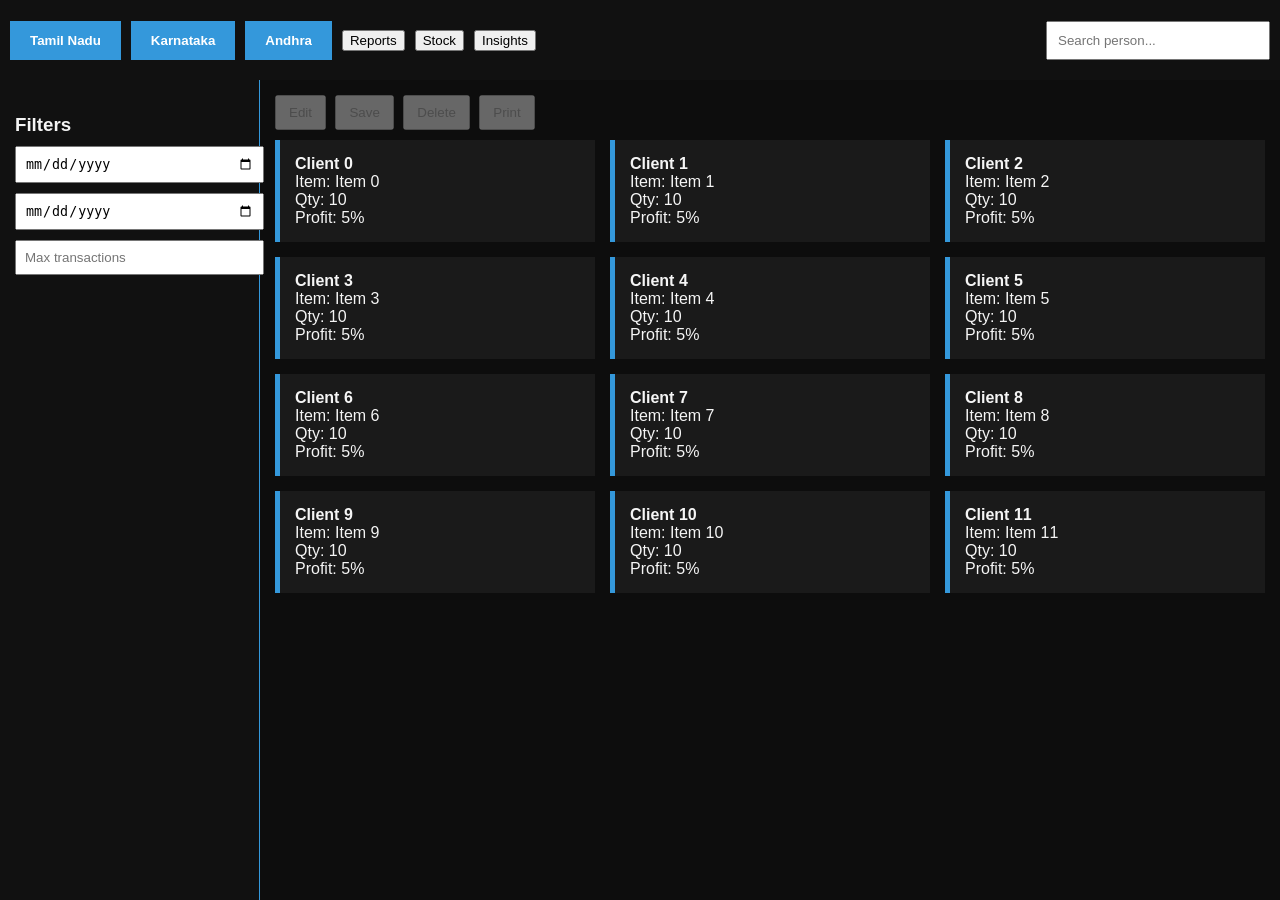
<file: Temporary Files/index_1.html>
<!DOCTYPE html>
<html lang="en">
<head>
<meta charset="UTF-8">
<meta name="viewport" content="width=device-width, initial-scale=1.0">
<title>ERP UI</title>

<style>
:root {
    --bg: #0d0d0d;
    --card: #1a1a1a;
    --accent: #3498db;
    --text: #f5f5f5;
}

/* LAYOUT */
body {
    margin: 0;
    display: grid;
    grid-template-rows: 80px 1fr;
    grid-template-columns: 260px 1fr;
    grid-template-areas:
        "top top"
        "left main";
    height: 100vh;
    background: var(--bg);
    color: var(--text);
    font-family: Arial;
}

/* TOP */
.top {
    grid-area: top;
    display: flex;
    align-items: center;
    padding: 10px;
    background: #111;
    gap: 10px;
    overflow-x: auto;
}

.location-btn {
    padding: 12px 20px;
    border: none;
    cursor: pointer;
    background: var(--accent);
    color: white;
    font-weight: bold;
}

.top input {
    margin-left: auto;
    padding: 10px;
    width: 200px;
}

/* LEFT */
.left {
    grid-area: left;
    background: #111;
    padding: 15px;
    border-right: 1px solid var(--accent);
}

.left h3 {
    margin-bottom: 10px;
}

.left input {
    width: 100%;
    margin-bottom: 10px;
    padding: 8px;
}

/* MAIN */
.main {
    grid-area: main;
    padding: 15px;
    overflow-y: auto;
}

/* GRID PAGES */
.grid {
    display: grid;
    grid-template-columns: repeat(auto-fit, minmax(250px, 1fr));
    gap: 15px;
}

/* PAGE CARD */
.page {
    background: var(--card);
    padding: 15px;
    border-left: 5px solid var(--accent);
    cursor: pointer;
    transition: 0.2s;
}

.page.selected {
    outline: 2px solid var(--accent);
}

/* ACTION BAR */
.actions {
    margin-bottom: 10px;
}

.actions button {
    padding: 8px 12px;
    margin-right: 5px;
}

/* EDIT MODE */
.page input {
    width: 100%;
    margin-bottom: 5px;
}

/* RESPONSIVE */
@media(max-width:600px){
    body {
        grid-template-columns: 1fr;
        grid-template-areas:
            "top"
            "main";
    }
    .left {
        display: none;
    }
}
</style>
</head>

<body>

<!-- TOP -->
<div class="top">
    <button class="location-btn" onclick="setLocation('TN')">Tamil Nadu</button>
    <button class="location-btn" onclick="setLocation('KA')">Karnataka</button>
    <button class="location-btn" onclick="setLocation('AP')">Andhra</button>

    <button>Reports</button>
    <button>Stock</button>
    <button>Insights</button>

    <input id="search" placeholder="Search person...">
</div>

<!-- LEFT FILTER -->
<div class="left">
    <h3>Filters</h3>
    <input type="date">
    <input type="date">
    <input type="number" placeholder="Max transactions">
</div>

<!-- MAIN -->
<div class="main">

<div class="actions">
    <button id="editBtn" disabled onclick="editPage()">Edit</button>
    <button id="saveBtn" disabled onclick="savePage()">Save</button>
    <button id="deleteBtn" disabled onclick="deletePage()">Delete</button>
    <button id="printBtn" disabled onclick="printPage()">Print</button>
</div>

<div class="grid" id="grid"></div>

</div>

<script>
let selectedPage = null;
let editMode = false;

/* SAMPLE DATA */
let data = Array.from({length:12}, (_,i)=>({
    id:i,
    name:"Client "+i,
    item:"Item "+i,
    qty:10,
    profit:5
}));

/* RENDER */
function render() {
    const grid = document.getElementById("grid");
    grid.innerHTML = "";

    data.forEach(d=>{
        const div = document.createElement("div");
        div.className = "page";
        div.onclick = ()=>selectPage(div,d);

        div.innerHTML = `
            <b>${d.name}</b><br>
            Item: ${d.item}<br>
            Qty: ${d.qty}<br>
            Profit: ${d.profit}%
        `;

        grid.appendChild(div);
    });
}

/* SELECT */
function selectPage(el, dataObj) {
    document.querySelectorAll(".page").forEach(p=>p.classList.remove("selected"));
    el.classList.add("selected");

    selectedPage = {el, dataObj};

    enableActions(true);
}

/* ENABLE BUTTONS */
function enableActions(val) {
    ["editBtn","saveBtn","deleteBtn","printBtn"].forEach(id=>{
        document.getElementById(id).disabled = !val;
    });
}

/* EDIT */
function editPage() {
    if(!selectedPage) return;

    editMode = true;
    const d = selectedPage.dataObj;

    selectedPage.el.innerHTML = `
        <input value="${d.name}">
        <input value="${d.item}">
        <input value="${d.qty}">
        <input value="${d.profit}">
    `;
}

/* SAVE */
function savePage() {
    if(!editMode) return;

    const inputs = selectedPage.el.querySelectorAll("input");

    selectedPage.dataObj.name = inputs[0].value;
    selectedPage.dataObj.item = inputs[1].value;
    selectedPage.dataObj.qty = inputs[2].value;
    selectedPage.dataObj.profit = inputs[3].value;

    editMode = false;
    render();
}

/* DELETE */
function deletePage() {
    data = data.filter(d => d !== selectedPage.dataObj);
    selectedPage = null;
    enableActions(false);
    render();
}

/* PRINT */
function printPage() {
    alert("Print logic here");
}

/* LOCATION THEME */
function setLocation(loc) {
    const colors = {
        TN:"#e74c3c",
        KA:"#27ae60",
        AP:"#2980b9"
    };
    document.documentElement.style.setProperty('--accent', colors[loc]);
}

/* SEARCH */
document.getElementById("search").addEventListener("input", (e)=>{
    const val = e.target.value.toLowerCase();
    data = data.filter(d => d.name.toLowerCase().includes(val));
    render();
});

/* INIT */
render();
</script>

</body>
</html>
</file>
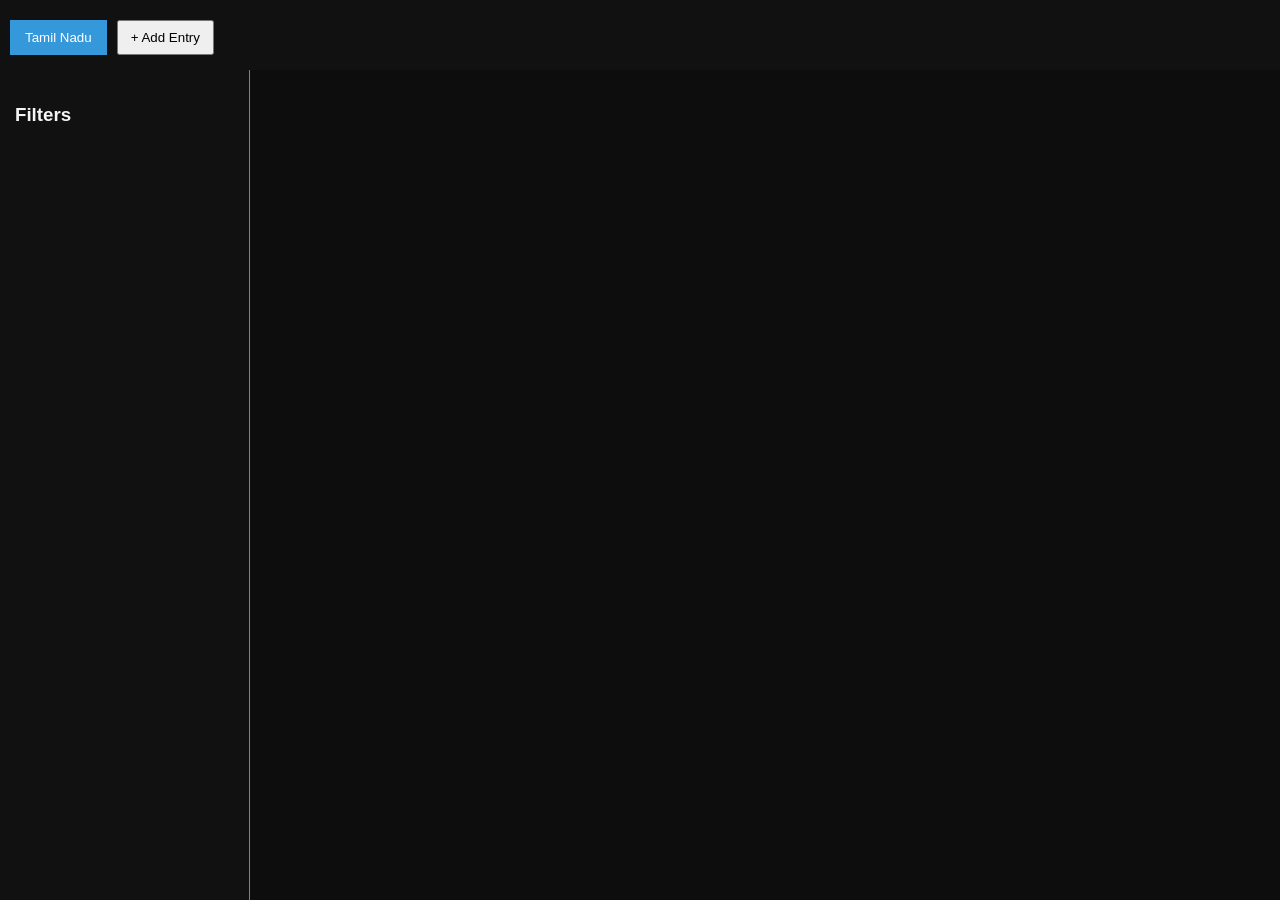
<file: Temporary Files/index_2.html>
<!DOCTYPE html>
<html lang="en">
<head>
<meta charset="UTF-8">
<meta name="viewport" content="width=device-width, initial-scale=1.0">
<title>ERP System</title>

<style>
:root {
    --bg: #0d0d0d;
    --card: #1a1a1a;
    --accent: #3498db;
    --text: #f5f5f5;
}

body {
    margin: 0;
    display: grid;
    grid-template-rows: 70px 1fr;
    grid-template-columns: 250px 1fr;
    grid-template-areas:
        "top top"
        "left main";
    height: 100vh;
    background: var(--bg);
    color: var(--text);
    font-family: Arial;
}

/* TOP */
.top {
    grid-area: top;
    display: flex;
    align-items: center;
    padding: 10px;
    gap: 10px;
    background: #111;
}

.location-btn {
    padding: 10px 15px;
    background: var(--accent);
    border: none;
    color: white;
    cursor: pointer;
}

/* LEFT */
.left {
    grid-area: left;
    padding: 15px;
    background: #111;
    border-right: 1px solid var(--accent);
}

/* MAIN */
.main {
    grid-area: main;
    padding: 15px;
    overflow-y: auto;
}

/* GRID */
.grid {
    display: grid;
    grid-template-columns: repeat(auto-fit, minmax(250px, 1fr));
    gap: 15px;
}

/* CARD */
.page {
    background: var(--card);
    padding: 15px;
    border-left: 5px solid var(--accent);
    cursor: pointer;
}

/* FULL VIEW */
.full {
    width: 100%;
}

/* INPUT */
input {
    padding: 6px;
    background: #222;
    border: 1px solid #444;
    color: white;
}

/* ITEM ROW (EXCEL STYLE) */
.item-row {
    display: grid;
    grid-template-columns: 2fr 1fr 1fr 1fr 1fr;
    gap: 8px;
    margin-bottom: 8px;
}

/* HEADER ROW */
.header-row {
    display: grid;
    grid-template-columns: 2fr 1fr 1fr 1fr 1fr;
    gap: 8px;
    font-weight: bold;
    margin-bottom: 10px;
}

/* STICKY TOTAL BAR */
.total-bar {
    position: sticky;
    bottom: 0;
    background: #111;
    padding: 10px;
    text-align: right;
    border-top: 2px solid var(--accent);
}

/* BUTTON */
button {
    padding: 8px 12px;
    margin-top: 5px;
    cursor: pointer;
}
</style>
</head>

<body>

<div class="top">
    <button class="location-btn">Tamil Nadu</button>
    <button onclick="addEntry()">+ Add Entry</button>
</div>

<div class="left">
    <h3>Filters</h3>
</div>

<div class="main">
    <div id="grid" class="grid"></div>
</div>

<script>
let data = [];
let selectedPage = null;

/* RENDER */
function render() {
    const grid = document.getElementById("grid");
    grid.innerHTML = "";

    data.forEach(d => {
        const div = document.createElement("div");
        div.className = "page";

        // 🔴 FIX: only open when clicking card, NOT inputs
        div.addEventListener("click", (e) => {
            if (e.target.tagName === "INPUT") return;
            openPage(div, d);
        });

        div.innerHTML = `
            <b>${d.name || "New Entry"}</b><br>
            Old: ₹${d.oldBalance || 0}<br>
            Items: ${d.items?.length || 0}<br>
            Qty: ${d.totalQty || 0}<br>
            Final: ₹${d.finalBalance || 0}<br>
        `;

        grid.appendChild(div);
    });
}

/* ADD ENTRY */
function addEntry() {
    const newEntry = {
        name: "",
        oldBalance: 0,
        items: []
    };

    data.unshift(newEntry);
    render();

    const first = document.querySelector(".page");
    openPage(first, newEntry);
}

/* OPEN PAGE */
function openPage(el, d) {
    selectedPage = {el, d};

    document.querySelectorAll(".page").forEach(p => p.style.display = "none");

    el.style.display = "block";
    el.classList.add("full");

    renderEditView(d);
}

/* EDIT VIEW */
function renderEditView(d) {
    selectedPage.el.innerHTML = `
        <h2>Edit Entry</h2>

        <input id="name" placeholder="Name" value="${d.name || ""}">
        <input id="oldBalance" placeholder="Old Balance" value="${d.oldBalance || 0}">

        <div class="header-row">
            <div>Item</div>
            <div>Qty</div>
            <div>Profit %</div>
            <div>Wastage</div>
            <div>Stone</div>
        </div>

        <div id="itemsContainer"></div>

        <button onclick="addItemRow()">+ Add Item</button>

        <br><br>

        <input id="cash" placeholder="Cash Adjustment">

        <div class="total-bar">
            Total Qty: <span id="totalQty">0</span> |
            Final: ₹<span id="finalBalance">0</span>
        </div>

        <button onclick="save()">Save</button>
        <button onclick="cancel()">Cancel</button>
    `;

    setTimeout(() => {
        if (!d.items || d.items.length === 0) {
            addItemRow();
        } else {
            d.items.forEach(item => addItemRow(item));
        }
        calculate();
    }, 0);
}

/* ADD ITEM ROW */
function addItemRow(item = {}) {
    const container = document.getElementById("itemsContainer");

    const div = document.createElement("div");
    div.className = "item-row";

    div.innerHTML = `
        <input value="${item.name || ""}">
        <input type="number" value="${item.qty || ""}" oninput="calculate()">
        <input type="number" value="${item.profit || ""}">
        <input type="number" value="${item.wastage || ""}">
        <input type="number" value="${item.stone || ""}">
    `;

    container.appendChild(div);
}

/* CALCULATE */
function calculate() {
    let totalQty = 0;

    document.querySelectorAll(".item-row").forEach(row => {
        const qty = parseFloat(row.children[1].value || 0);
        totalQty += qty;
    });

    const old = parseFloat(document.getElementById("oldBalance").value || 0);
    const cash = parseFloat(document.getElementById("cash").value || 0);

    const final = old + totalQty * 100 + cash;

    document.getElementById("totalQty").innerText = totalQty;
    document.getElementById("finalBalance").innerText = final;
}

/* SAVE */
function save() {
    const d = selectedPage.d;

    d.name = document.getElementById("name").value;
    d.oldBalance = parseFloat(document.getElementById("oldBalance").value || 0);

    const rows = document.querySelectorAll(".item-row");

    let items = [];
    let totalQty = 0;

    rows.forEach(r => {
        const inputs = r.querySelectorAll("input");

        const item = {
            name: inputs[0].value,
            qty: parseFloat(inputs[1].value || 0),
            profit: inputs[2].value,
            wastage: inputs[3].value,
            stone: inputs[4].value
        };

        totalQty += item.qty;
        items.push(item);
    });

    const cash = parseFloat(document.getElementById("cash").value || 0);

    d.items = items;
    d.totalQty = totalQty;
    d.finalBalance = d.oldBalance + totalQty * 100 + cash;
    d.date = new Date().toLocaleString();

    resetView();
}

/* CANCEL */
function cancel() {
    resetView();
}

/* RESET */
function resetView() {
    document.querySelectorAll(".page").forEach(p => {
        p.style.display = "block";
        p.classList.remove("full");
    });

    selectedPage = null;
    render();
}

/* INIT */
render();
</script>

</body>
</html>
</file>
